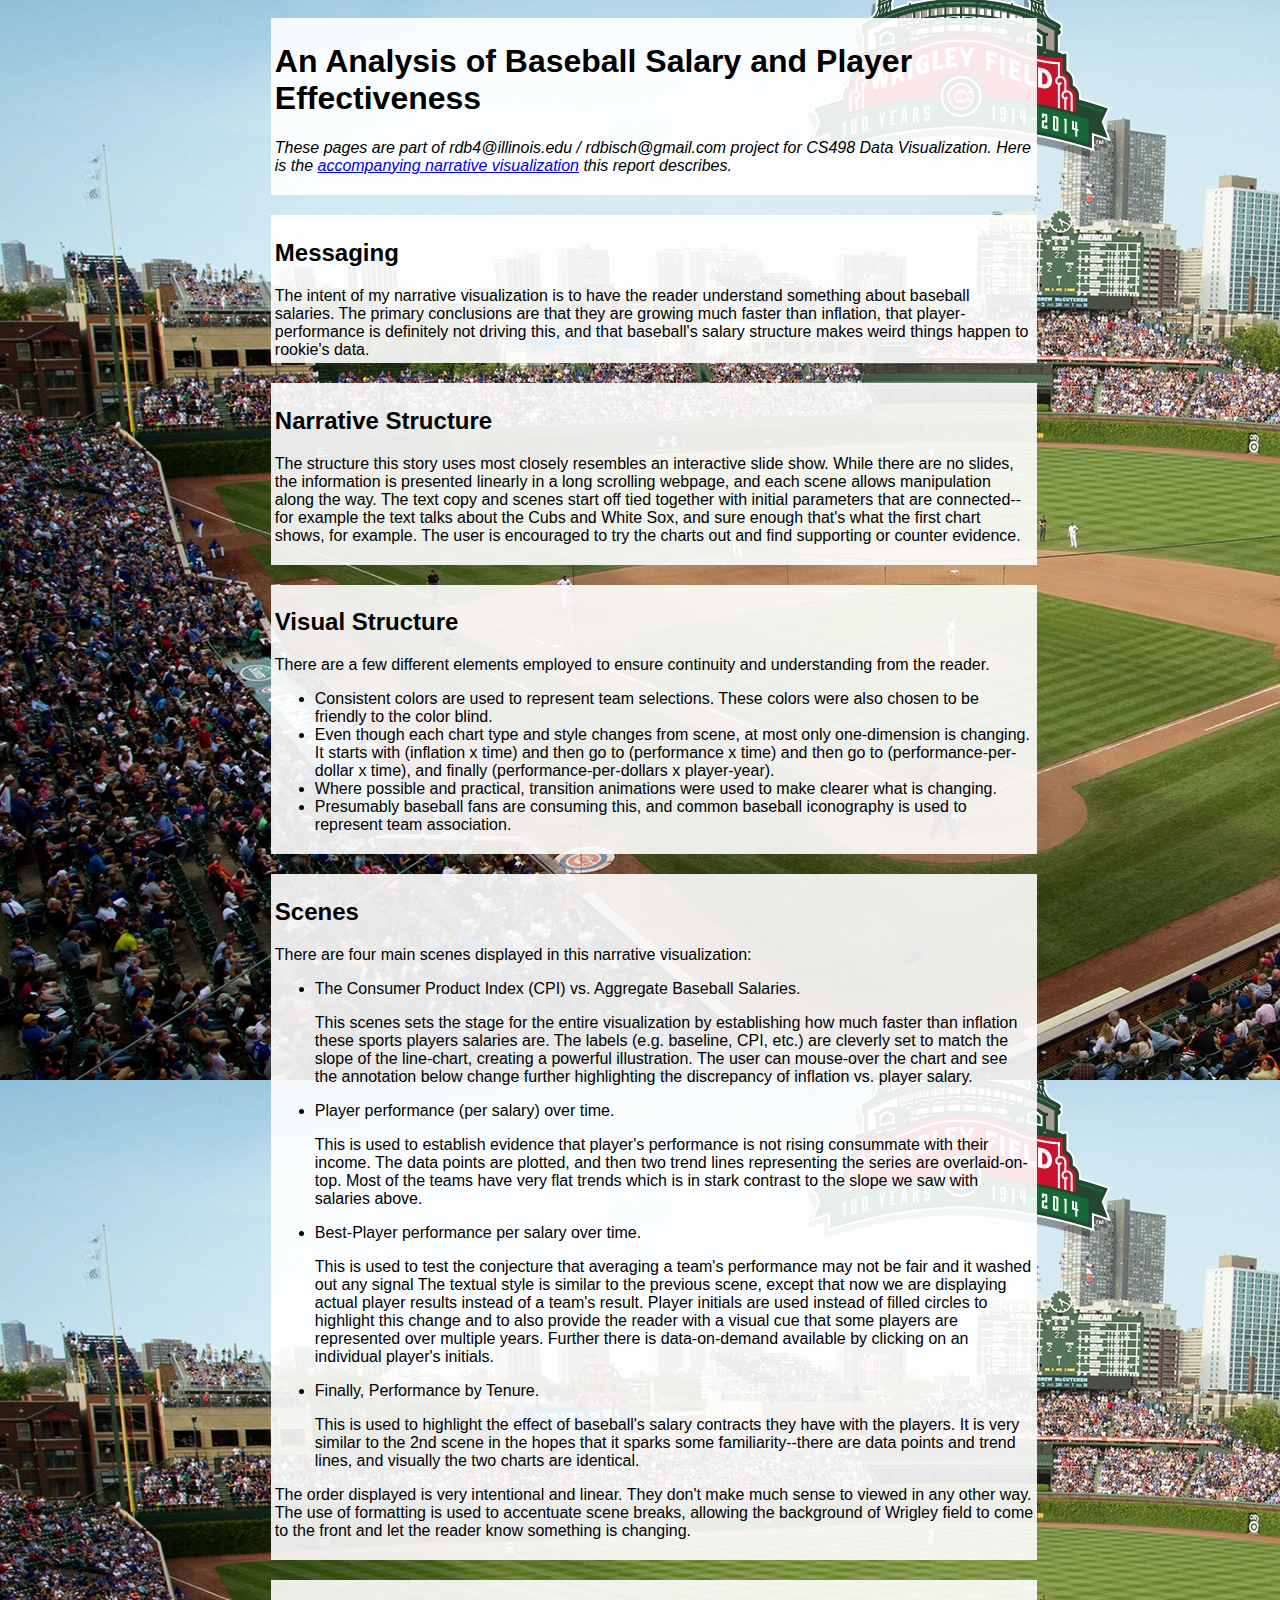
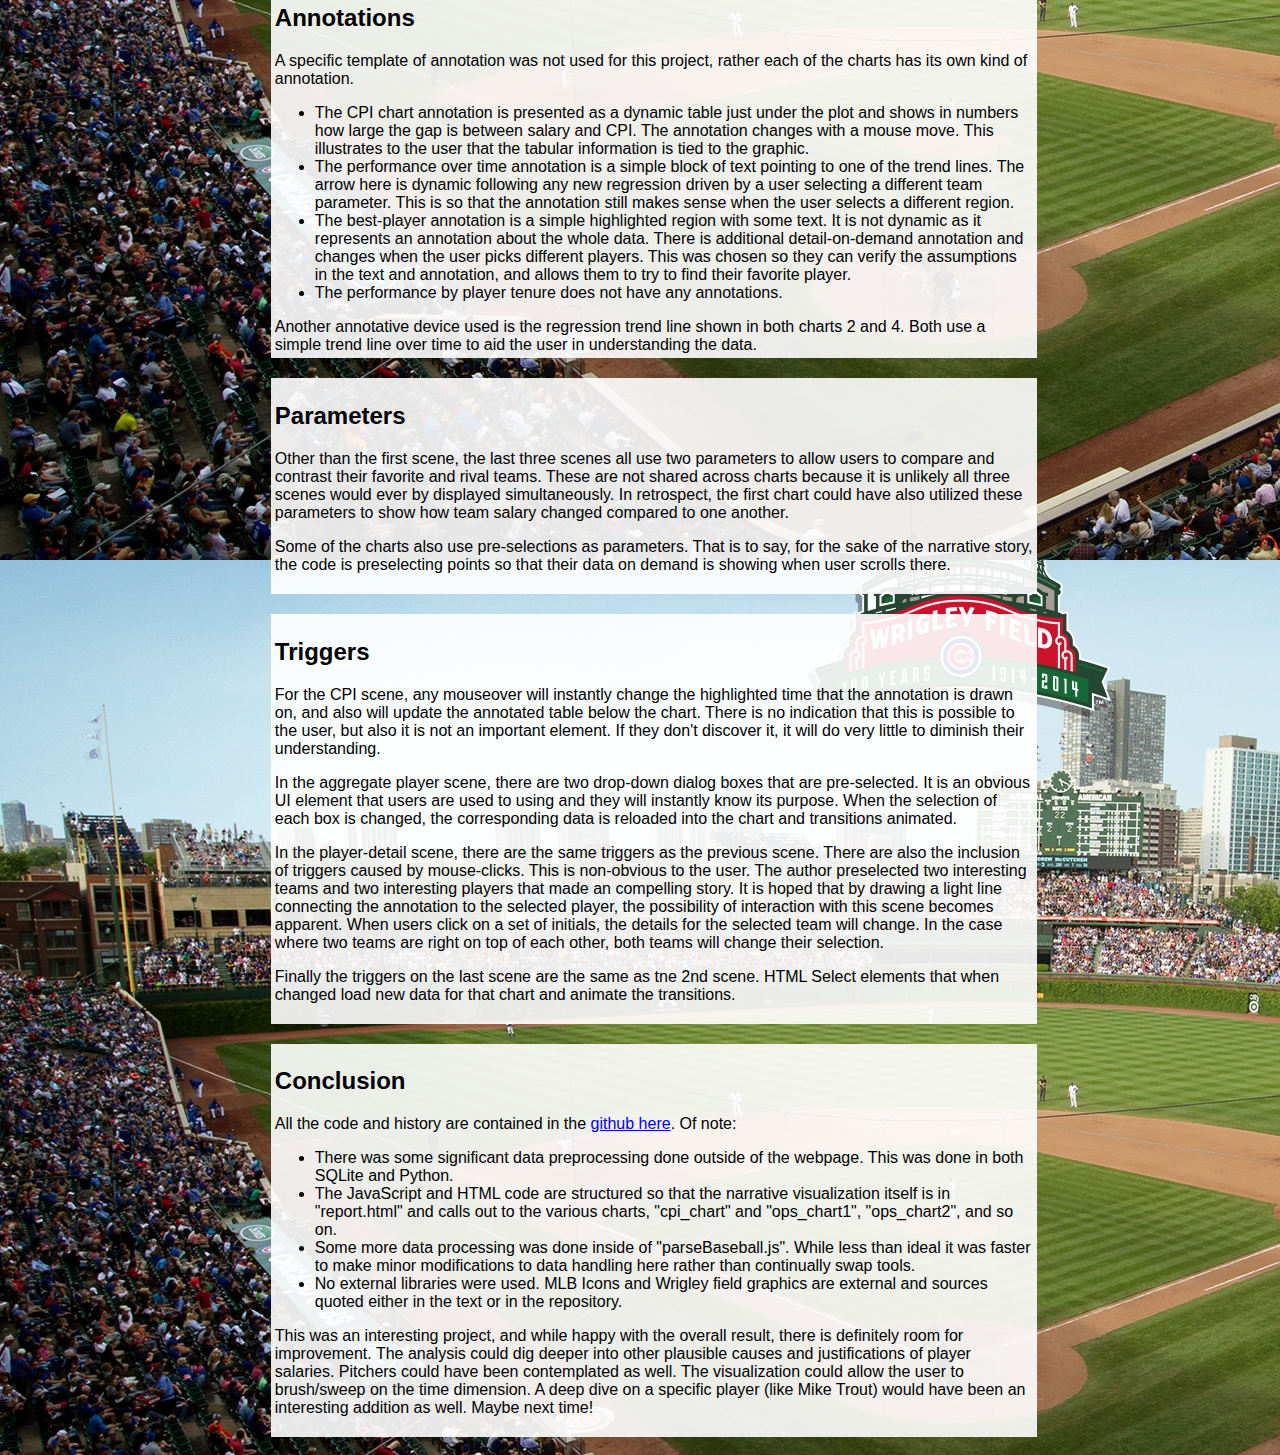
<file: index.html>
<html>
  <head>
    <title>CS498-dv Narrative Visualization Projec</title>
    <link rel = "stylesheet" type = "text/css" href = "style.css" />

  </head>
  <body>
    <div class="container">
      <div class="row">
        <h1>An Analysis of Baseball Salary and Player Effectiveness</h1>
      
        <p><em>These pages are part of rdb4@illinois.edu / rdbisch@gmail.com project for CS498 Data Visualization.   Here is the <a href="report.html">accompanying narrative visualization</a> this report describes.</em></p>
      </div>
      <div class="row">
        <h2>Messaging</h2>
        The intent of my narrative visualization is to have the reader understand something about baseball salaries.  The primary conclusions are that they are growing much faster than inflation, that player-performance is definitely not driving this, and that baseball's salary structure makes weird things happen to rookie's data.
      </div>
      <div class="row">
        <h2>Narrative Structure</h2>
        <p>The structure this story uses most closely resembles an interactive slide show.   While there are no slides, the information is presented linearly in a long scrolling webpage, and each scene allows manipulation along the way.   The text copy and scenes start off tied together with initial parameters that are connected--for example the text talks about the Cubs and White Sox, and sure enough that's what the first chart shows, for example.  The user is encouraged to try the charts out and find supporting or counter evidence.
      </div>

      <div class="row">
        <h2>Visual Structure</h2>
        <p>There are a few different elements employed to ensure continuity and understanding from the reader.
          <ul>
            <li>Consistent colors are used to represent team selections.  These colors were also chosen to be friendly to the color blind.
            <li>Even though each chart type and style changes from scene, at most only one-dimension is changing.   It starts with (inflation x time) and then go to (performance x time) and then go to
            (performance-per-dollar x time), and finally (performance-per-dollars x player-year).  
            <li>Where possible and practical, transition animations were used to make clearer what is changing.
            <li>Presumably baseball fans are consuming this, and common baseball iconography is used to represent team association.</li>
        </p>
      </div>
        
      <div class="Row">
        <h2>Scenes</h2>
        <p>There are four main scenes displayed in this narrative visualization:</p>
        <ul>
          <li>The Consumer Product Index (CPI) vs. Aggregate Baseball Salaries.<p>This scenes sets the stage for the entire visualization by establishing how much faster than inflation these sports players salaries are.  The labels (e.g. baseline, CPI, etc.) are cleverly set to match the slope of the line-chart, creating a powerful illustration.  The user can mouse-over the chart and see the annotation below change further highlighting the discrepancy of inflation vs. player salary.</p>

          <li>Player performance (per salary) over time.<p>This is used to establish evidence that player's performance is not rising consummate with their income.  The data points are plotted, and then two trend lines representing the series are overlaid-on-top.  Most of the teams have very flat trends which is in stark contrast to the slope we saw with salaries above.</p>
          </li>

          <li>Best-Player performance per salary over time.  <p>This is used to test the conjecture that averaging a team's performance may not be fair and it washed out any signal   The textual style is similar to the previous scene, except that now we are displaying actual player results instead of a team's result.  Player initials are used instead of filled circles to highlight this change and to also provide the reader with a visual cue that some players are represented over multiple years.  Further there is data-on-demand available by clicking on an individual player's initials.

          <li>Finally, Performance by Tenure. <p>This is used to highlight the effect of baseball's salary contracts they have with the players.  It is very similar to the 2nd scene in the hopes that it sparks some familiarity--there are data points and trend lines, and visually the two charts are identical.  </p>
        </ul>

        <p>The order displayed is very intentional and linear.  They don't make much sense to viewed in any other way.   The use of formatting is used to accentuate scene breaks, allowing the background of Wrigley field to come to the front and let the reader know something is changing.
        </p>        
      </div>
      <div class="row">
        <h2>Annotations</h2>
        <p>A specific template of annotation was not used for this project, rather each of the charts has its own kind of annotation.
        <ul>
          <li>The CPI chart annotation is presented as a dynamic table just under the plot and shows in numbers how large the gap is between salary and CPI.   The annotation changes with a mouse move.  This illustrates to the user that the tabular information is tied to the graphic.</li>
          <li>The performance over time annotation is a simple block of text pointing to one of the trend lines.  The arrow here is dynamic following any new regression driven by a user selecting a different team parameter.  This is so that the annotation still makes sense when the user selects a different region.</li>
          <li>The best-player annotation is a simple highlighted region with some text.  It is not dynamic as it represents an annotation about the whole data.  There is additional detail-on-demand annotation and changes when the user picks different players.  This was chosen so they can verify the assumptions in the text and annotation, and allows them to try to find their favorite player.</li>
          <li>The performance by player tenure does not have any annotations.</li>
        </ul>                    
        Another annotative device used is the regression trend line shown in both charts 2 and 4.  Both use a simple trend line over time to aid the user in understanding the data.
      </div>
      <div class="row">
        <h2>Parameters</h2>
        <p>Other than the first scene, the last three scenes all use two parameters to allow users to compare and contrast their favorite and rival teams.   These are not shared across charts because it is unlikely all three scenes would ever by displayed simultaneously.  In retrospect, the first chart could have also utilized these parameters to show how team salary changed compared to one another.</p>
        <p>Some of the charts also use pre-selections as parameters.  That is to say, for the sake of the narrative story, the code is preselecting points so that their data on demand is showing when user scrolls there.</p>
      </div>
      <div class="row">
        <h2>Triggers</h2>
        <p>For the CPI scene, any mouseover will instantly change the highlighted time that the annotation is drawn on, and also will update the annotated table below the chart.   There is no indication that this is possible to the user, but also it is not an important element.   If they don't discover it, it will do very little to diminish their understanding.

        <p>In the aggregate player scene, there are two drop-down dialog boxes that are pre-selected.  It is an obvious UI element that users are used to using and they will instantly know its purpose.  When the selection of each box is changed, the corresponding data is reloaded into the chart and transitions animated.

        <p>In the player-detail scene, there are the same triggers as the previous scene.  There are also the inclusion of triggers caused by mouse-clicks.  This is non-obvious to the user.    The author preselected two interesting teams and two interesting players that made an compelling story.  It is hoped that by drawing a light line connecting the annotation to the selected player, the possibility of interaction with this scene becomes  apparent.  When users click on a set of initials, the details for the selected team will change.  In the case where two teams are right on top of each other, both teams will change their selection.

        <p>Finally the triggers on the last scene are the same as tne 2nd scene.  HTML Select elements that when changed load new data for that chart and animate the transitions. </p>
      </div>

      <div class="row">
        <h2>Conclusion</h2>
        <p>All the code and history are contained in the <a href="https://github.com/rdbisch/cs498_narrative_viz">github here</a>.   Of note:
          <ul>
            <li>There was some significant data preprocessing done outside of the webpage.  This was done in both SQLite and Python.</li>
            <li>The JavaScript and HTML code are structured so that the narrative visualization itself is in "report.html" and calls out to the various charts, "cpi_chart" and "ops_chart1", "ops_chart2", and so on.</li>
            <li>Some more data processing was done inside of "parseBaseball.js".  While less than ideal it was faster to make minor modifications to data handling here rather than continually swap tools.</li>
            <li>No external libraries were used.   MLB Icons and Wrigley field graphics are external and sources quoted either in the text or in the repository.</li>
        </ul>

        <p>This was an interesting project, and while happy with the overall result, there is definitely room for improvement.   The analysis could dig deeper into other plausible causes and justifications of player salaries. Pitchers could have been contemplated as well.   The visualization could allow the user to brush/sweep on the time dimension.  A deep dive on a specific player (like Mike Trout) would have been an interesting addition as well.  Maybe next time!
        </p>
      </div>
    </div>
  </body>
</html>
</file>
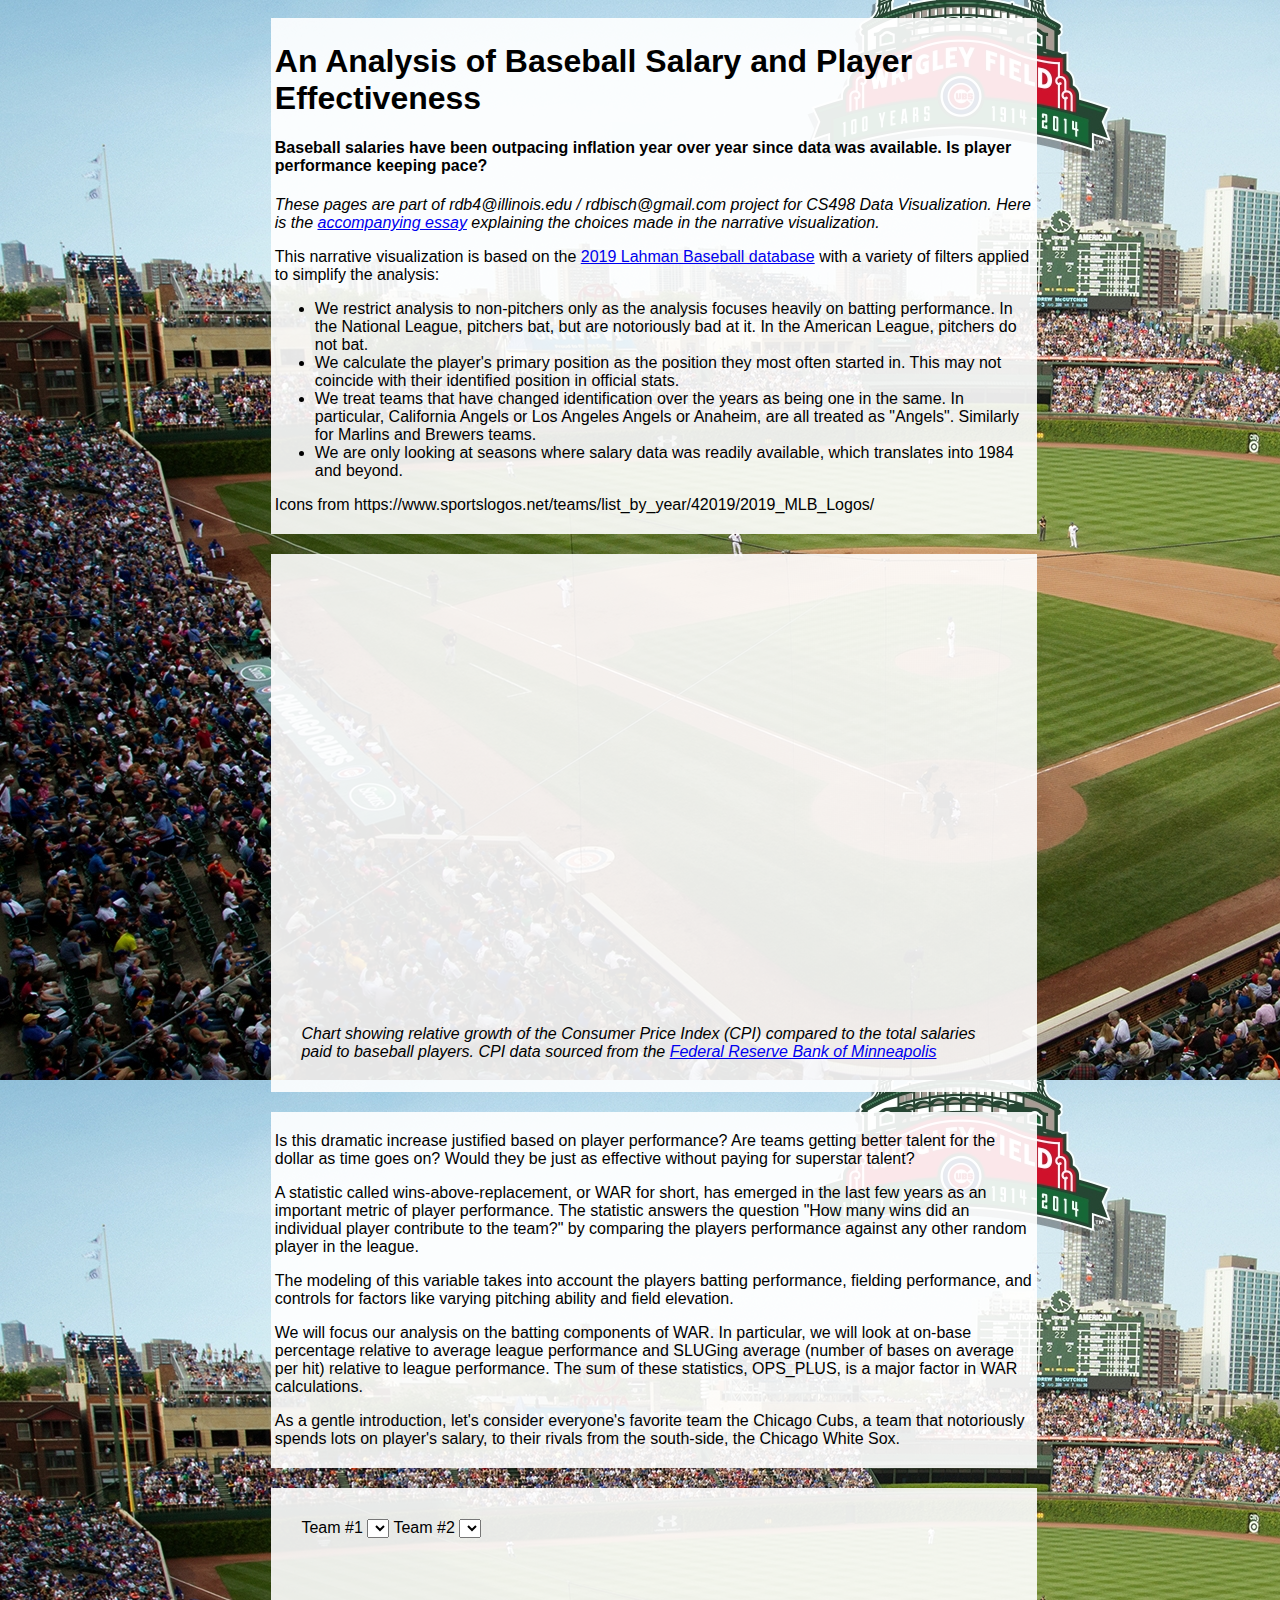
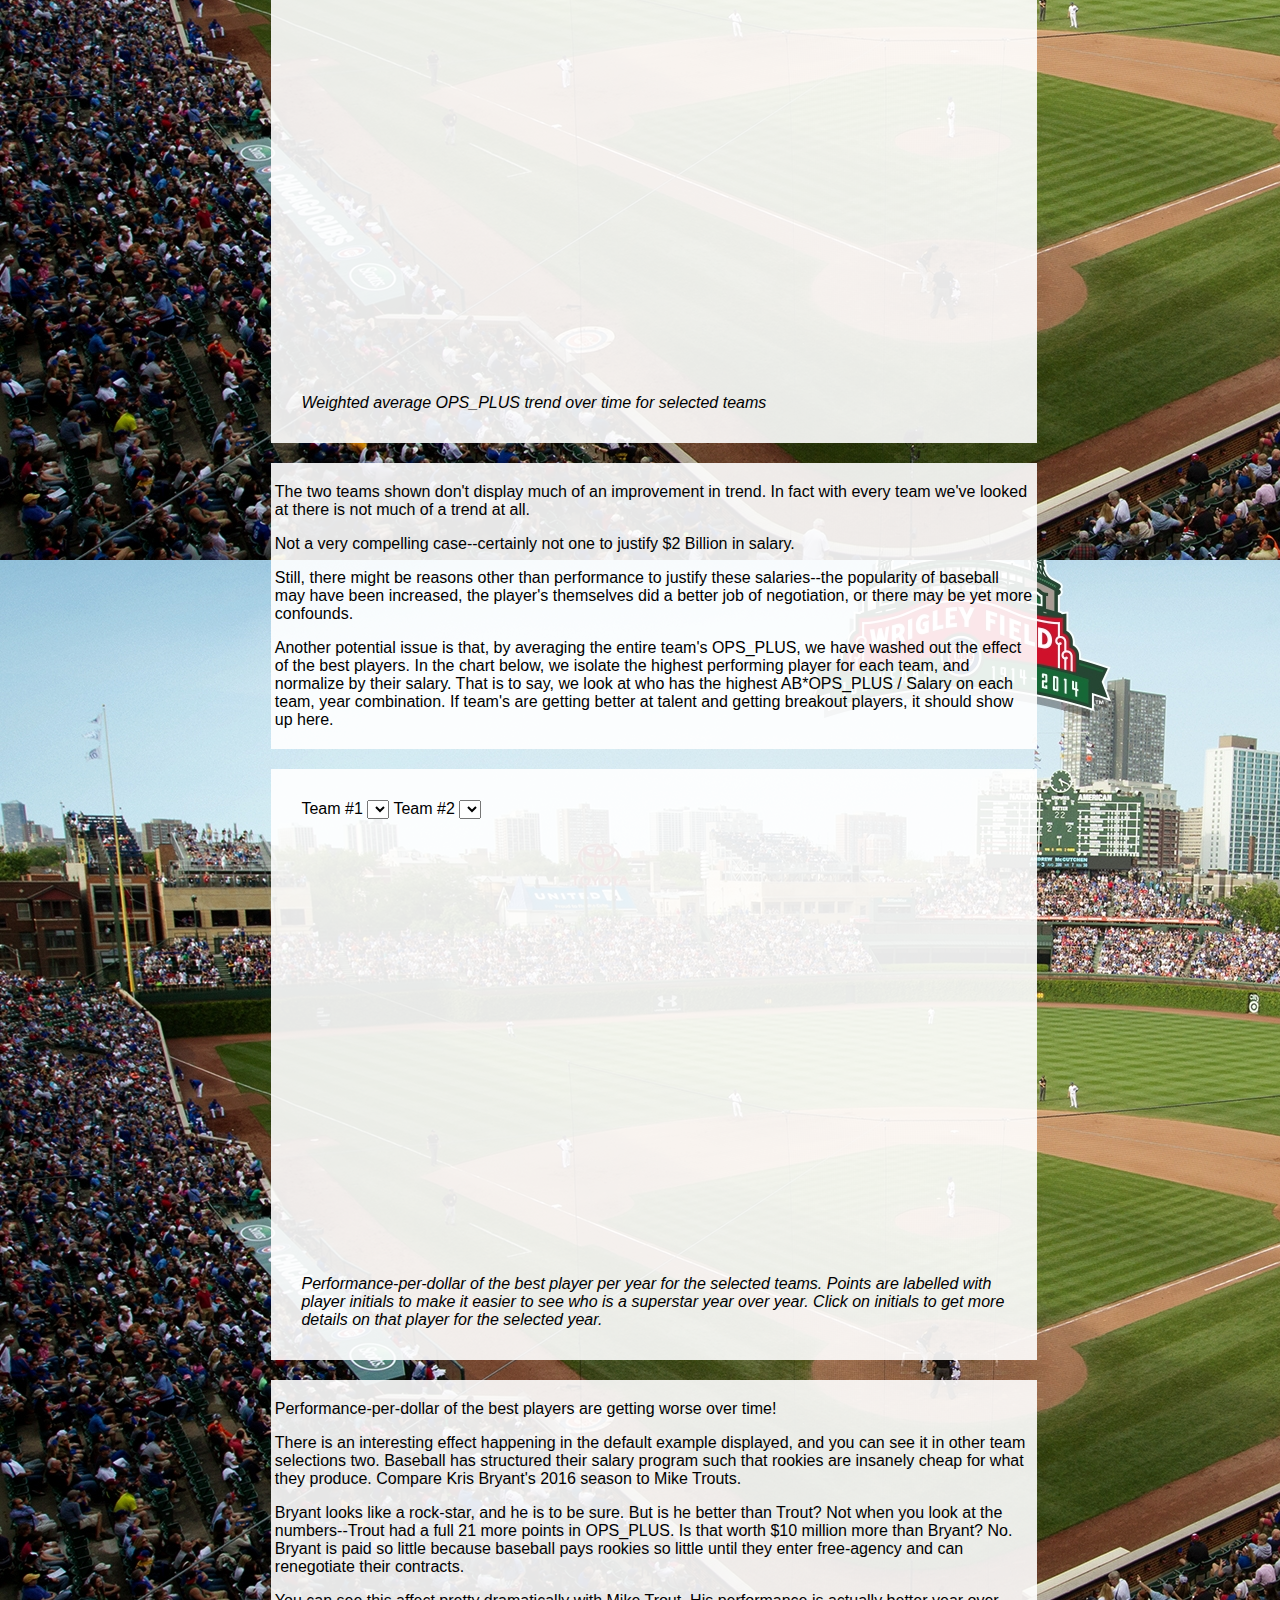
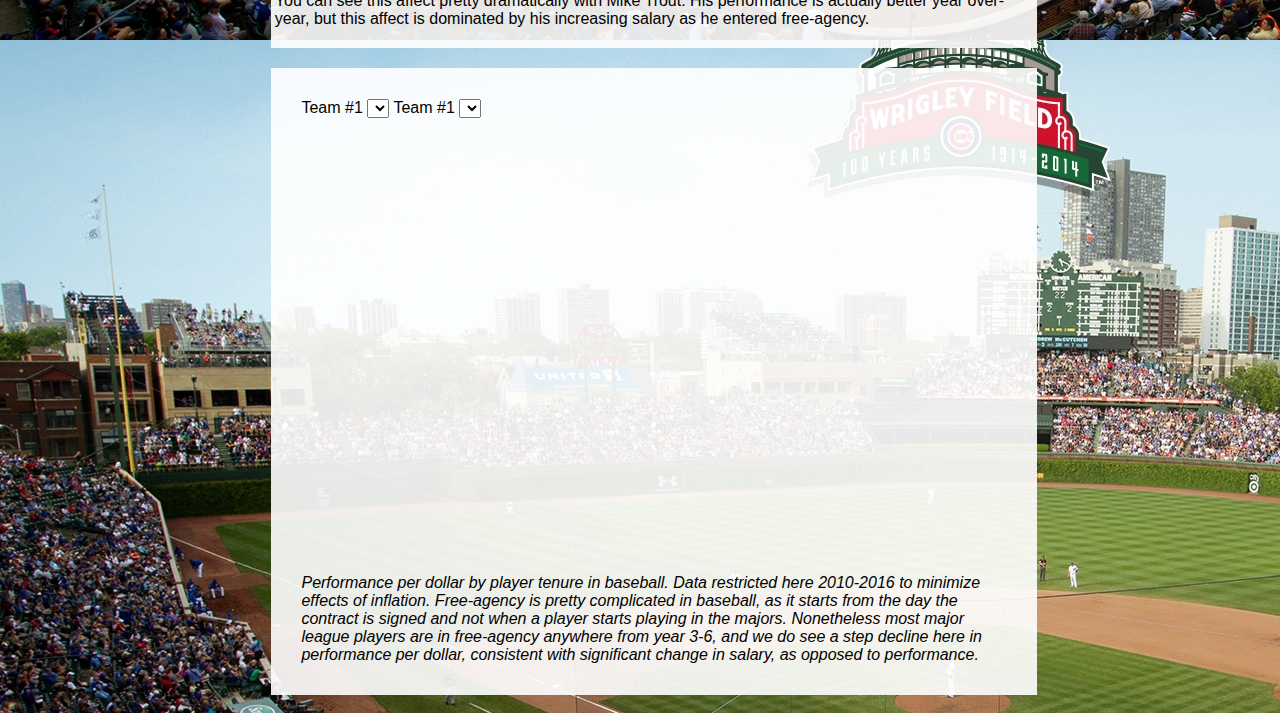
<file: report.html>
<html>
    <head>
        <title>CS498-dv Narrative Visualization Project - View 1</title>
        <script src="https://d3js.org/d3.v5.min.js"></script>

        <link rel = "stylesheet" type = "text/css" href = "style.css" />

        <script src="parse_baseball.js"></script>
        <script src="cpi_chart.js"></script>
        <script src="ops_chart.js"></script>
        <script src="ops_chart2.js"></script>
        <script src="ops_chart3.js"></script>
    </head>
    <body onload="loadData()">
        <div class="container">
            <div class="row">
                <h1>An Analysis of Baseball Salary and Player Effectiveness</h1>
                <h4>Baseball salaries have been outpacing inflation year over year since data was available.  Is player performance keeping pace?</h4>

                <p><em>These pages are part of rdb4@illinois.edu / rdbisch@gmail.com project for CS498 Data Visualization.   Here is the <a href="index.html">accompanying essay</a> explaining the choices made in the narrative visualization.</em></p>
                
                <p>This narrative visualization is based on the <a href="http://www.seanlahman.com/baseball-archive/statistics/">2019 Lahman Baseball database</a>
                    with a variety of filters applied to simplify the analysis:
                    <ul>
                        <li>We restrict analysis to non-pitchers only as the analysis focuses heavily on batting performance.   In the National League, pitchers bat, but are notoriously bad at it.  In the American League, pitchers do not bat.</li>
                        <li>We calculate the player's primary position as the position they most often started in.  This may not coincide with their identified position in official stats.
                        <li>We treat teams that have changed identification over the years as being one in the same.  In particular, California Angels or Los Angeles Angels or Anaheim, are all treated as "Angels".  Similarly for Marlins and Brewers teams.
                        <li>We are only looking at seasons where salary data was readily available, which translates into 1984 and beyond.
                    </ul>

                    <p>Icons from https://www.sportslogos.net/teams/list_by_year/42019/2019_MLB_Logos/</p>
                </p>

            </div>
            <div class="row">
                <figure class="scene">
                        <svg id="cpichart" viewBox="0 0 800 500" width="100%">                        
                        </svg>
                    <div id="cpiannotate" class="chart"></div>
                    <figcaption>Chart showing relative growth of the Consumer Price Index (CPI) compared to the total salaries paid to baseball players.  CPI data sourced from the <a href="https://www.minneapolisfed.org/about-us/monetary-policy/inflation-calculator/consumer-price-index-1913-">Federal Reserve Bank of Minneapolis</a></figcaption>
                </figure>                
            </div>
            <div class="row">
                <p>Is this dramatic increase justified based on player performance? Are teams getting
                    better talent for the dollar as time goes on? Would they be
                    just as effective without paying for superstar talent?
                </p>

                <p>A statistic called wins-above-replacement, or WAR for short, has emerged in the last few years as an important
                    metric of player performance.  The statistic answers the question "How many wins did an individual player contribute
                    to the team?" by comparing the players performance against any other random player in the league. 
                    
                <p>The modeling of this variable takes into account the players batting performance, fielding performance, and controls
                    for factors like varying pitching ability and field elevation.   

                <p>We will focus our analysis on the batting components of WAR.  In particular, we will look at on-base percentage
                    relative to average league performance and SLUGing average (number of bases on average per hit) relative to league 
                    performance.  The sum of these statistics, OPS_PLUS, is a major factor in WAR calculations.

                <p>As a gentle introduction, let's consider everyone's favorite team the Chicago Cubs, a team that notoriously spends 
                    lots on player's salary, to their rivals from the south-side, the Chicago White Sox.  
                </p>
            </div>
            <div class="row">
                <figure class="scene">
                    <form id="opsform">
                        <label for="team1">Team #1</label>
                        <!-- Form gets populated by d3 below -->
                        <select name="team1" id="team1">                            
                        </select>
                        <label for="team2">Team #2</label>
                        <select name="team2" id="team2">                            
                        </select>
                    </form>
                    <svg id="opschart" viewBox="0 0 800 500" width="100%">                        
                    </svg>
                    <div id="opsannotate" class="chart"></div>
                    <figcaption>Weighted average OPS_PLUS trend over time for selected teams</figcaption>
                </figure> 
            </div>
            <div class="row">
                <p>The two teams shown don't display much of an improvement in trend.  In fact with every team we've looked at
                    there is not much of a trend at all.
                    
                <p>Not a very compelling case--certainly not one to justify $2 Billion in salary.

                <p>Still, there might be reasons other than performance to justify these salaries--the popularity of baseball may have been increased, the player's themselves did a better job of negotiation, or there may be yet more confounds.

                <p>Another potential issue is that, by averaging the entire team's OPS_PLUS, we have washed out the effect of the best players.   In the chart below, we isolate the highest performing player for each team, and normalize by their salary.  That is to say, we look at who has the highest AB*OPS_PLUS / Salary
                on each team, year combination.  If team's are getting better at talent and getting breakout players, it should show up here.
            </div>
            <div class="row">
                <figure class="scene">
                    <form id="opsform2">
                        <label for="team3">Team #1</label>
                        <!-- Form gets populated by d3 below -->
                        <select name="team3" id="team3">                            
                        </select>
                        <label for="team4">Team #2</label>
                        <select name="team4" id="team4">                            
                        </select>
                    </form>
                    <svg id="opschart2" viewBox="0 0 800 500" width="100%">                        
                    </svg>
                    <div id="opsannotate2" class="chart"></div>
                    <figcaption>Performance-per-dollar of the best player per year for the selected teams.   Points are labelled with player initials to make it easier
                         to see who is a superstar year over year.   Click on initials to get more details on that player for the selected year.
                    </figcaption>
                </figure> 
            </div>
            <div class="row">
                <p>Performance-per-dollar of the best players are getting worse over time!  

                <p>There is an interesting effect happening in the default example displayed, and you can see it in other team selections two.  Baseball
                    has structured their salary program such that rookies are insanely cheap for what they produce.  Compare Kris Bryant's 2016 season to Mike Trouts.

                <p>Bryant looks like a rock-star, and he is to be sure.  But is he better than Trout?  Not when you look at the numbers--Trout had a full 21 more points in OPS_PLUS.
                    Is that worth $10 million more than Bryant? No.  Bryant is paid so little because baseball pays rookies so little until they enter free-agency and can renegotiate their contracts.
                    
                <p>You can see this affect pretty dramatically with Mike Trout.  His performance is actually better year over-year, but this affect is dominated by his increasing salary as he entered free-agency.</p>

            </div>
            <div class="row">
                <figure class="scene">
                    <form id="opsform3">
                        <label for="team5">Team #1</label>
                        <!-- Form gets populated by d3 below -->
                        <select name="team5" id="team5">                            
                        </select>
                        <label for="team6">Team #1</label>
                        <!-- Form gets populated by d3 below -->
                        <select name="team6" id="team6">                            
                        </select>
                    </form>
                    <svg id="opschart3" viewBox="0 0 800 500" width="100%">                        
                    </svg>
                    <div id="opsannotate3" class="chart"></div>
                    <figcaption>Performance per dollar by player tenure in baseball.   Data restricted here 2010-2016 to minimize effects of inflation.  Free-agency is pretty complicated in baseball, as it starts from the day the contract is signed and not when a player starts playing in the majors.  Nonetheless most major league players are in free-agency anywhere from year 3-6, and we do see a step decline here in performance per dollar, consistent with significant change in salary, as opposed to performance.                                
                    </figcaption>
                </figure> 
            </div>
        </div>
        <script>
            /* Global holders for CPI and baseball data */
            var cpi_data = null;
            var baseball_data = null;
            var agg_baseball = null;
            /* Load the data! */
            function loadData() {
                d3.json("data/CPI.json").then(function(data) {
                    cpi_data = data;
                    if (baseball_data != null) ready();
                });
                d3.csv("data/baseball_data.ccsv", importLahman).then(function(data) {
                    baseball_data = data;
                    if (cpi_data != null) ready();
                });
            }

            /* Calculate the angle of triangle ABC given by the coordinates */
            function calcAngle(coords) {
                var w = coords[1] - coords[0];
                var h = coords[3] - coords[2];                
                var angle = Math.atan(h/w) * 180 / Math.PI;
                return angle;
            }

            /* This function directly from Elias Zamaria's answer
             * https://stackoverflow.com/questions/2901102/how-to-print-a-number-with-commas-as-thousands-separators-in-javascript */
            function numberWithCommas(x) {
                var parts = x.toString().split(".");
                parts[0] = parts[0].replace(/\B(?=(\d{3})+(?!\d))/g, ",");
                return parts.join(".");
            }

            /** Process data once ready and draw charts **/
            function ready() {
                // Create summarization of baseball salary by year
                yearRange = [1985, 2016];
                var t_cpibase = cpi_data.CPI[yearRange[0] - 1981];
                var t_salarybase = sumBaseballSalary(yearRange[0]);
                combinedSalaryCPI = []
                cpi_data.CPI.forEach((el, idx) => {
                    let Y = cpi_data.year[idx];
                    let S = sumBaseballSalary(Y)
                    let T = {
                        "year": Y,
                        "cpi": el,
                        "salary": S,
                        "relative_cpi": el / t_cpibase,
                        "relative_salary": S / t_salarybase
                    }
                    combinedSalaryCPI.push(T);
                });

                agg_baseball = createAggBaseball();
               

                cpiChart();

                // Setup data for forms
                form_input = []
                for (var key of Object.keys(agg_baseball.team_dict).sort()) {
                    form_input.push({
                        name: key,
                        value: key
                    });
                }

                function appendSels(sel, selected) {
                    d3.select(sel)
                        .selectAll("option")
                        .data(form_input)
                        .enter()
                        .append("option")
                        .attr("value", d => d.name)
                        .text( d => d.name )
                        .attr("selected", function(d) { if (d.name == selected) return true; else return null; })
                        ;
                }
                // Populate the HTML forms with the team names and 
                // set the defaults to values that are tied to the story
                appendSels("#team1", "Cubs");
                appendSels("#team2", "White Sox");
                appendSels("#team3", "Cubs");
                appendSels("#team4", "Angels");
                appendSels("#team5", "Cubs");
                appendSels("#team6", "Dodgers");

                opsChart()
                opsChart2();
                opsChart3();
            }
        </script>
    </body>
</html>
</file>
<file: style.css>
body {
    font-family: "HelveticaNeue-Light", "Helvetica Neue Light", "Helvetica Neue", Helvetica, Arial, "Lucida Grande", sans-serif; 
    font-weight: 300;
    background-image: url("wrigley.jpg");
    background-color: #eaffd5;
}

th {
    border-bottom: thick double;
}

tfoot td {
    border-top: solid
}

td {
    padding:0 15px;
}

tbody {
    
}

table.center {            
    margin: auto;
    display: block;
}

div.container {
    margin: auto;
    width: 60%;
}

div.row {
    margin: 10px;
    padding: 4px;
    background-color: rgba(255, 255, 255, 0.9);
    width: 100%;
    display: inline-block
}

div.chart {
    display: block;
    width: 100%;
    margin-left: auto;
    margin-right: auto;
}

figure.scene {            
    margin: 4pt;
    padding: 16pt;
}

figcaption {
    font-style: italic;
}

p.caption {
    text-align: center;
}

tspan.playerName {
}
</file>
